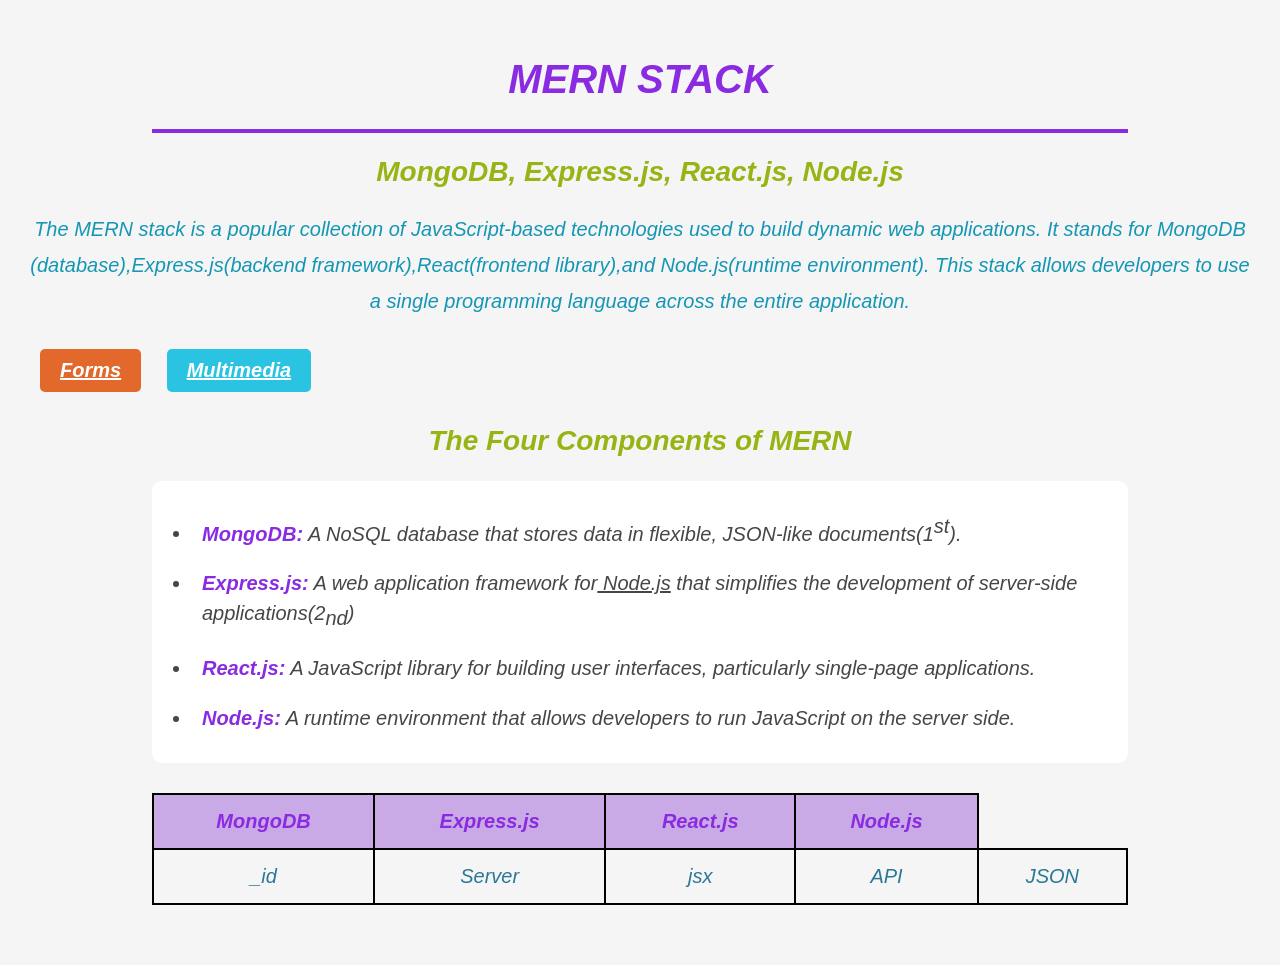
<file: HTML/index.html>
<!DOCTYPE html>
<html lang="en">
<head>
    <meta charset="UTF-8">
    <meta name="viewport" content="width=device-width, initial-scale=1.0">
    <title>HOME PAGE</title>
    <link rel="stylesheet" href="../CSS/Style.css">
</head>
<body>
    <h1>MERN STACK</h1>
    <hr>
    <h2>MongoDB, Express.js, React.js, Node.js</h2>
    <p>The MERN stack is a popular collection of JavaScript-based technologies used to build dynamic web applications.
        It stands for MongoDB (database),Express.js(backend framework),React(frontend library),and Node.js(runtime environment). 
        This stack allows developers to use<br> a single programming language across the entire application.</p>
        <button class="Data">
            <a href="./Forms.html"> Forms</a></button>
         <button id="multimedia" class="Data">
            <a href="./Multimedia.html"> Multimedia</a></button>
    <h2>The Four Components of MERN</h2>
    <ul>
        <li><strong>MongoDB:</strong> A NoSQL database that stores data in flexible, JSON-like documents(1<sup>st</sup>).</li>
        <li><strong>Express.js:</strong> A web application framework for<u> Node.js</u> that simplifies the development of server-side applications(2<sub>nd</sub>)</li>
        <li><strong>React.js:</strong> A JavaScript library for building user interfaces, particularly single-page applications.</li>
        <li><strong>Node.js:</strong> A runtime environment that allows developers to run JavaScript on the server side.</li>

    </ul>
    <table>
        <tr>
            <th><strong>MongoDB</strong></th>
            <th><strong>Express.js</strong></th>
            <th><strong>React.js</strong></th>
            <th><strong>Node.js</strong></th>
        </tr>
        <tr>
            <td>_id</td>
            <td>Server</td>
            <td>jsx</td>
            <td>API</td>
            <td>JSON</td>
        </tr>
    </table>
</body>
</html>
</file>
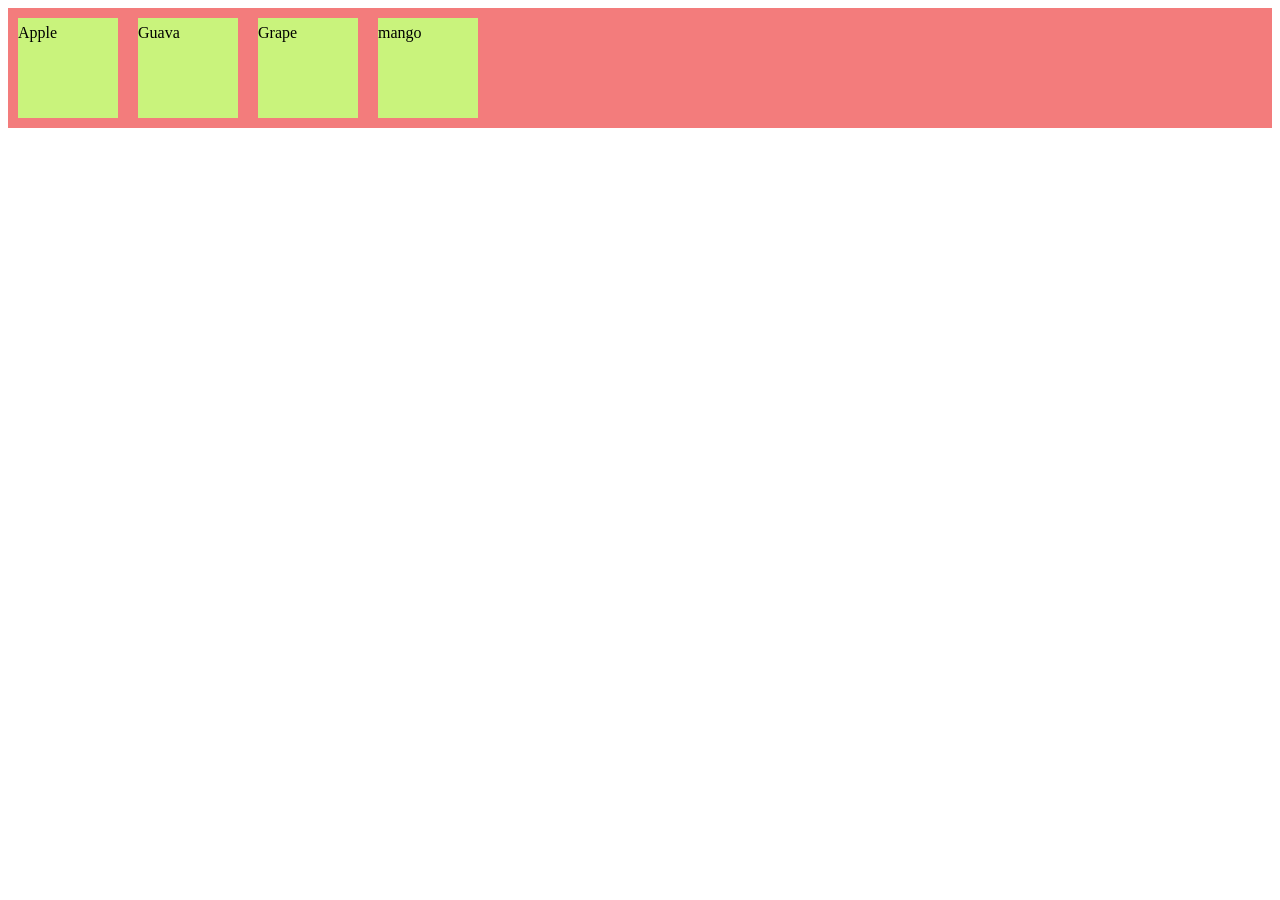
<file: HTML/Boxes.html>
<!DOCTYPE html>
<html lang="en">
<head>
    <meta charset="UTF-8">
    <meta name="viewport" content="width=device-width, initial-scale=1.0">
    <title>Boxes</title>
    <link rel="stylesheet" href="../CSS/Flux.css">
</head>
<body>
    <div class="container">
        <div class="box" >Apple</div>
        <div class="box" >Guava</div>
        <div class="box" >Grape</div>
        <div class="box">mango</div>

    </div>
    
</body>
</html>
</file>
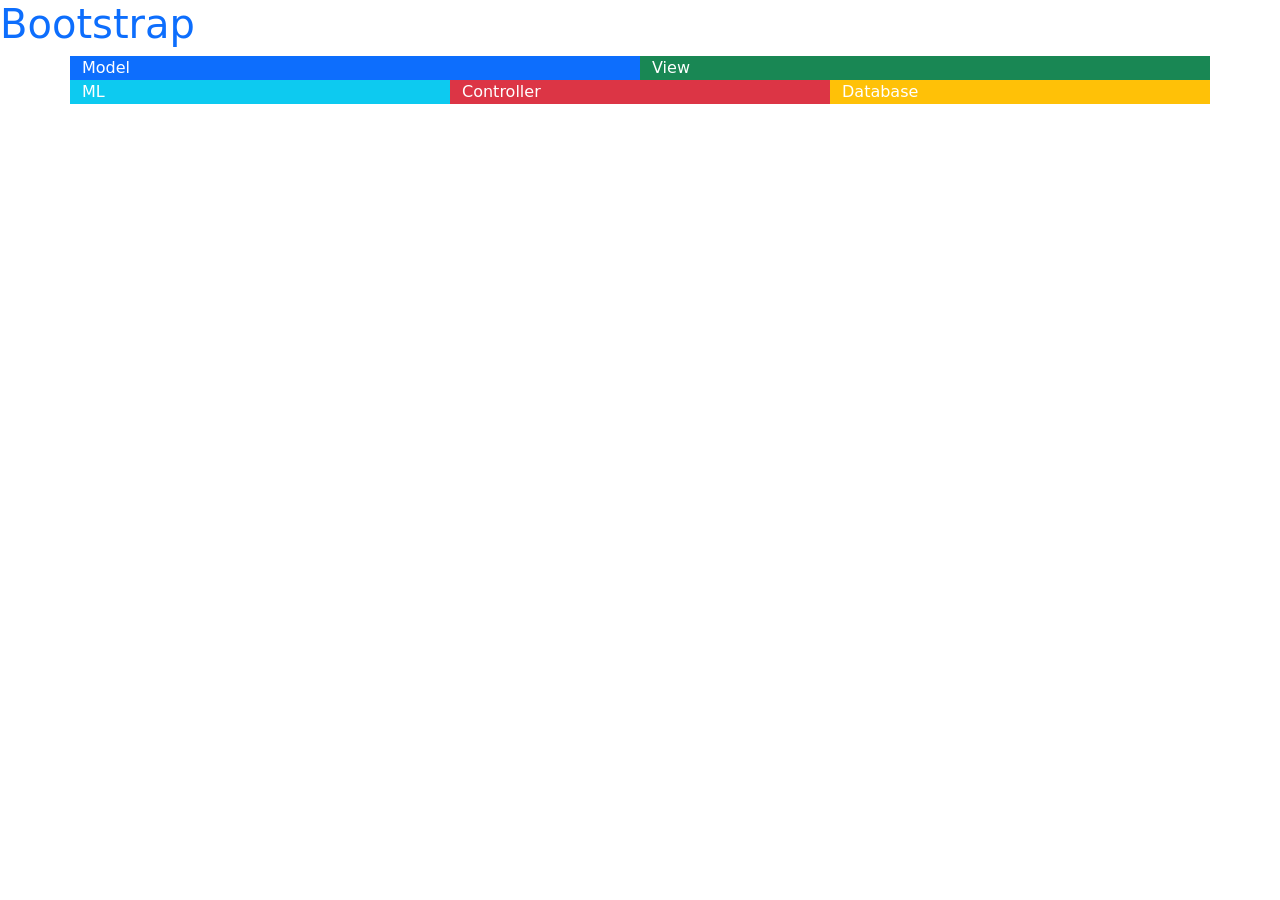
<file: HTML/Cards.html>
<!DOCTYPE html>
<html lang="en">
<head>
    <meta charset="UTF-8">
    <meta name="viewport" content="width=device-width, initial-scale=1.0">
    <title>Cards</title>
    <link href="https://cdn.jsdelivr.net/npm/bootstrap@5.3.8/dist/css/bootstrap.min.css" rel="stylesheet" integrity="sha384-sRIl4kxILFvY47J16cr9ZwB07vP4J8+LH7qKQnuqkuIAvNWLzeN8tE5YBujZqJLB" crossorigin="anonymous">
</head>
<body>
    <h1 class="text-primary">Bootstrap</h1>
    <div class="container">
     <div class="row">
    <div class="col-6 bg-primary text-white">Model</div>
    <div class="col-6 bg-success text-white">View</div>
    <div class="col-4 bg-info text-white">ML</div>
    <div class="col-4 bg-danger text-white">Controller</div>
    <div class="col-4 bg-warning text-white">Database</div>
    </div>
    </div>
    </div>
</body>
</html>
</file>
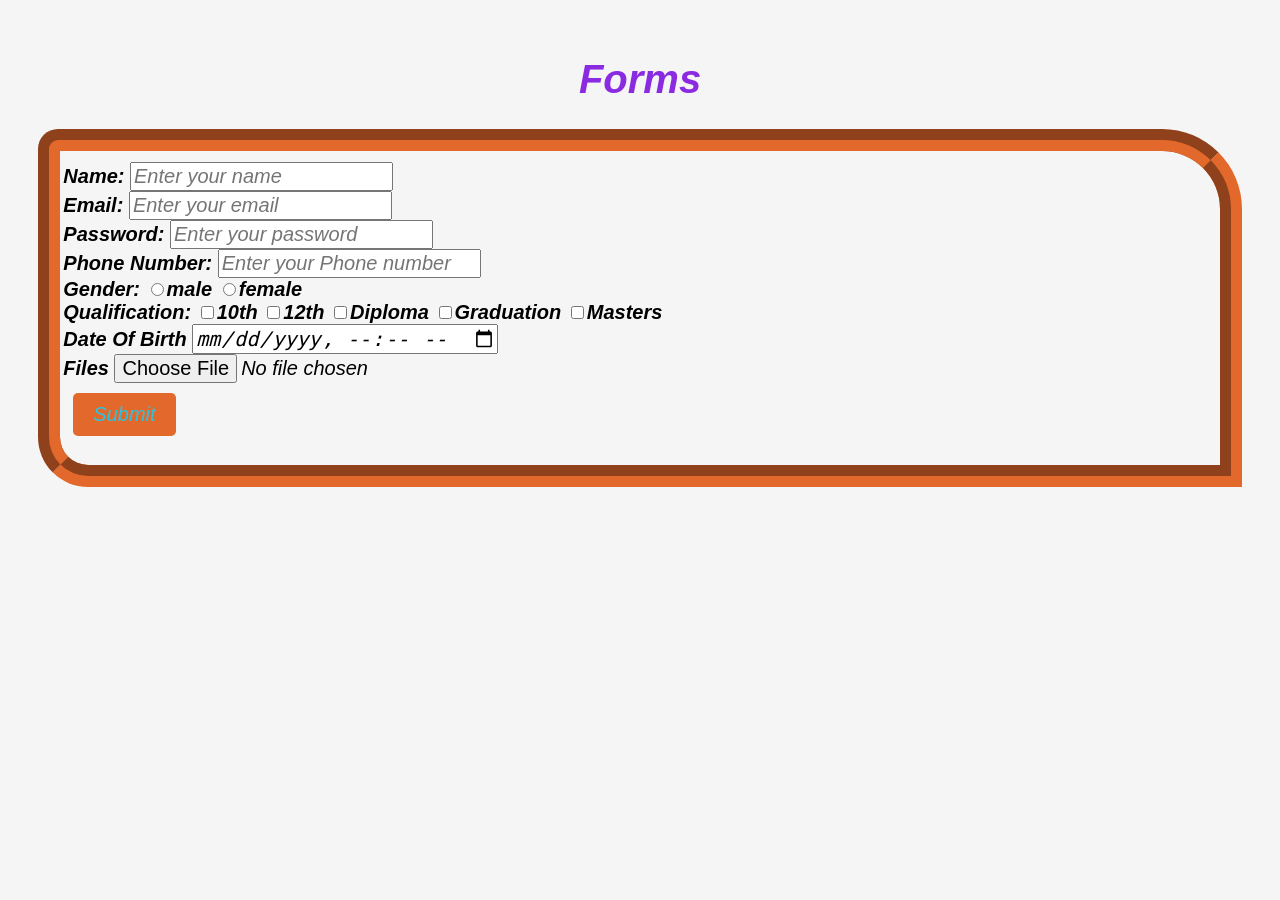
<file: HTML/Forms.html>
<!DOCTYPE html>
<html lang="en">
<head>
    <meta charset="UTF-8">
    <meta name="viewport" content="width=device-width, initial-scale=1.0">
    <title>Forms</title>
    <link rel="stylesheet" href="../CSS/Style.css">
    <link rel="stylesheet" href="../CSS/Position.css">
</head>
<body>
    <div class="Data" id="Application">
        <header>
            <h1>Forms</h1>
        </header>
        <main>
            <form>
                <label>Name:</label>
                <input type="text"placeholder="Enter your name" required>
                <br>
                <label>Email:</label>
                <input type="email"placeholder="Enter your email" required>
                <br>
                <label>Password:</label>
                <input type="password"placeholder="Enter your password" required>
                <br>
                <label>Phone Number:</label>
                <input type="mobile number"placeholder="Enter your Phone number" required>
                <br>
                <label>Gender:</label>
                <input type="radio"name="gender"id="1">male 
                <input type="radio"name="gender"id="2">female  
                <br>
                <label>Qualification:</label>
                <input type="checkbox"name="qualification"id="1">10th
                <input type="checkbox"name="qualification"id="2">12th
                <input type="checkbox"name="qualification"id="3">Diploma
                <input type="checkbox"name="qualification"id="4">Graduation
                <input type="checkbox"name="qualification"id="5">Masters
                <br>
                <label>Date Of Birth</label>
                <input type="datetime-local">
                <br>
                <label>Files</label>
                <input type="file">
                <br>
                <button type="submit">Submit</button>
            </form>

        </main>
        <footer>

        </footer>
    </div>
    
</body>
</html>
</file>
<file: CSS/Style.css>
* {
    font-size: 20px;
    font-style: italic;
    box-sizing: border-box;
    
}

body {
    width: 100%;
    margin: 0;
    padding: 30px;
    background-color: rgb(245, 245, 245);
    font-family: Arial, sans-serif;
}

h1 {
    color: blueviolet;
    text-align: center;
    font-size: 40px;
}

hr {
    width: 80%;
    border: 2px solid blueviolet;
}

h2 {
    color: rgb(150, 180, 20);
    text-align: center;
    font-size: 28px;
}

p {
    color: rgb(20, 150, 180);
    text-align: center;
    line-height: 1.8;
}
button {
    background-color: rgb(226, 104, 43);
    color: rgb(43, 195, 226);
    padding: 10px 20px;
    align-items: center;
    border: none;
    border-radius: 5px;
    cursor: pointer;
    margin: 10px;
}

button:hover {
    background-color: blueviolet;
}

a {
    color: rgb(255, 255, 255);
    text-decoration: underline;
}


.Data {
    font-size: 20px;
    font-weight: bold;
}
#multimedia {
    background-color: rgb(43, 195, 226);
}


ul {
    width: 80%;
    margin: 20px auto;
    padding: 20px 40px;
    background-color: white;
    border-radius: 10px;
}


li {
    color: rgb(70, 70, 70);
    padding: 10px;
    line-height: 1.5;
}

strong {
    color: blueviolet;
}

table {
    width: 80%;
    margin: 30px auto;
    border-collapse: collapse;
    text-align: center;
}
th {
    background-color: rgb(201, 170, 230);
    color: rgb(237, 130, 130);
    padding: 15px;
    border: 2px solid black;
}
td {
    padding: 15px;
    border: 2px solid black;
    color: rgb(43, 120, 150);
}

tr:hover {
    background-color: rgb(220, 220, 220);
}
</file>
<file: CSS/Flux.css>
.container{
    Display: flex;
    background-color: #f37c7c;

}
.box{
    width: 100px;
    height: 100px;
    background-color: #c9f37c;
    margin: 10px;
    line-height: 30px;
    animation: move 2s infinite alternate;
}
</file>
<file: CSS/Position.css>
form{
    margin: 0.3cm 0.2cm;
    padding: 0.3cm 0.2cm 0.5cm 0.1cm;
    background-color:chocolate  antiquewhite blueviolet;
    border-style:groove;
    border-width: 0.6cm;
    border-color: rgb(226, 104, 43);
    border-radius: 20px 80px 0px 50px;
}
h1{
    
}
</file>
